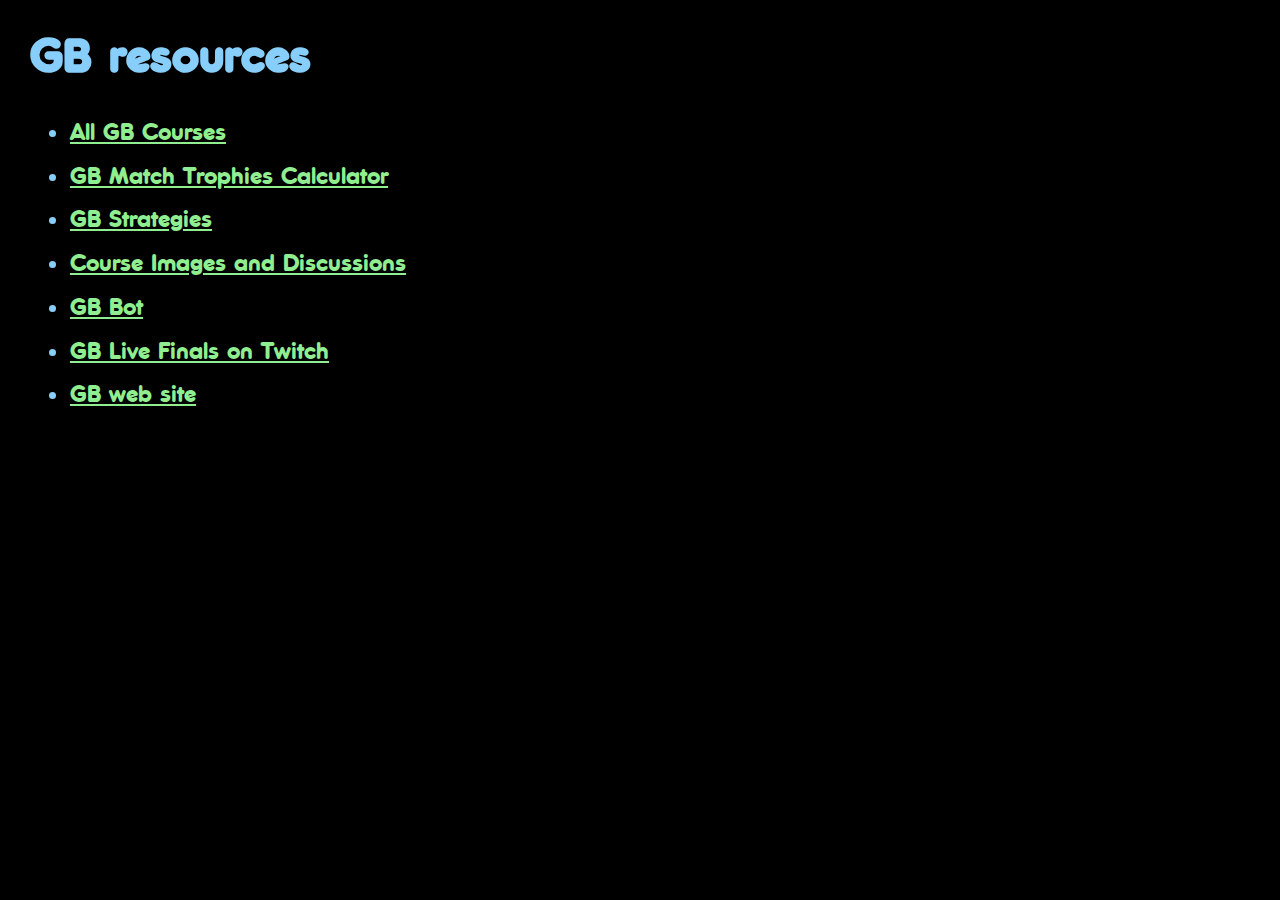
<file: index.html>
<!DOCTYPE html>
<html lang="en" dir="ltr">
<!-- Hi there, nice to meet you! -->

<head>
    <title>GB resources</title>
    <link href="index.css" rel="stylesheet" />
    <meta charset="utf-8" />
    <meta name="viewport" content="width=device-width, initial-scale=1" />
    <link rel="apple-touch-icon" sizes="180x180" href="apple-touch-icon.png">
    <link rel="icon" type="image/png" sizes="32x32" href="favicon-32x32.png">
    <link rel="icon" type="image/png" sizes="16x16" href="favicon-16x16.png">
    <link rel="manifest" href="site.webmanifest">
    <link rel="mask-icon" href="safari-pinned-tab.svg" color="#5bbad5">
    <meta name="msapplication-TileColor" content="#da532c">
    <meta name="theme-color" content="#000000">
</head>

<body>
    <h1>GB resources</h1>
    <ul>
        <li><a href="courses.html">All GB  Courses</a></li>
        <li><a href="elo.html">GB Match Trophies Calculator</a></li>
        <li><a href="https://discord.gg/UDs4myTpaq" target="discord" rel="noopener noreferrer">GB Strategies</a></li>
        <li><a href="https://discord.gg/S9Yxhc2FtP" target="discord" rel="noopener noreferrer">Course Images and Discussions</a></li>
        <li><a href="https://discord.gg/9YXWUdvJ3c" target="discord" rel="noopener noreferrer">GB Bot</a></li>
        <li><a href="https://www.twitch.tv/noodlecakegames" target="_blank" rel="noopener noreferrer">GB Live Finals on Twitch</a></li>
        <li><a href="https://www.playgolfblitz.com/" target="_blank" rel="noopener noreferrer">GB web site</a></li>
        <ul>
</body>

</html>
</file>
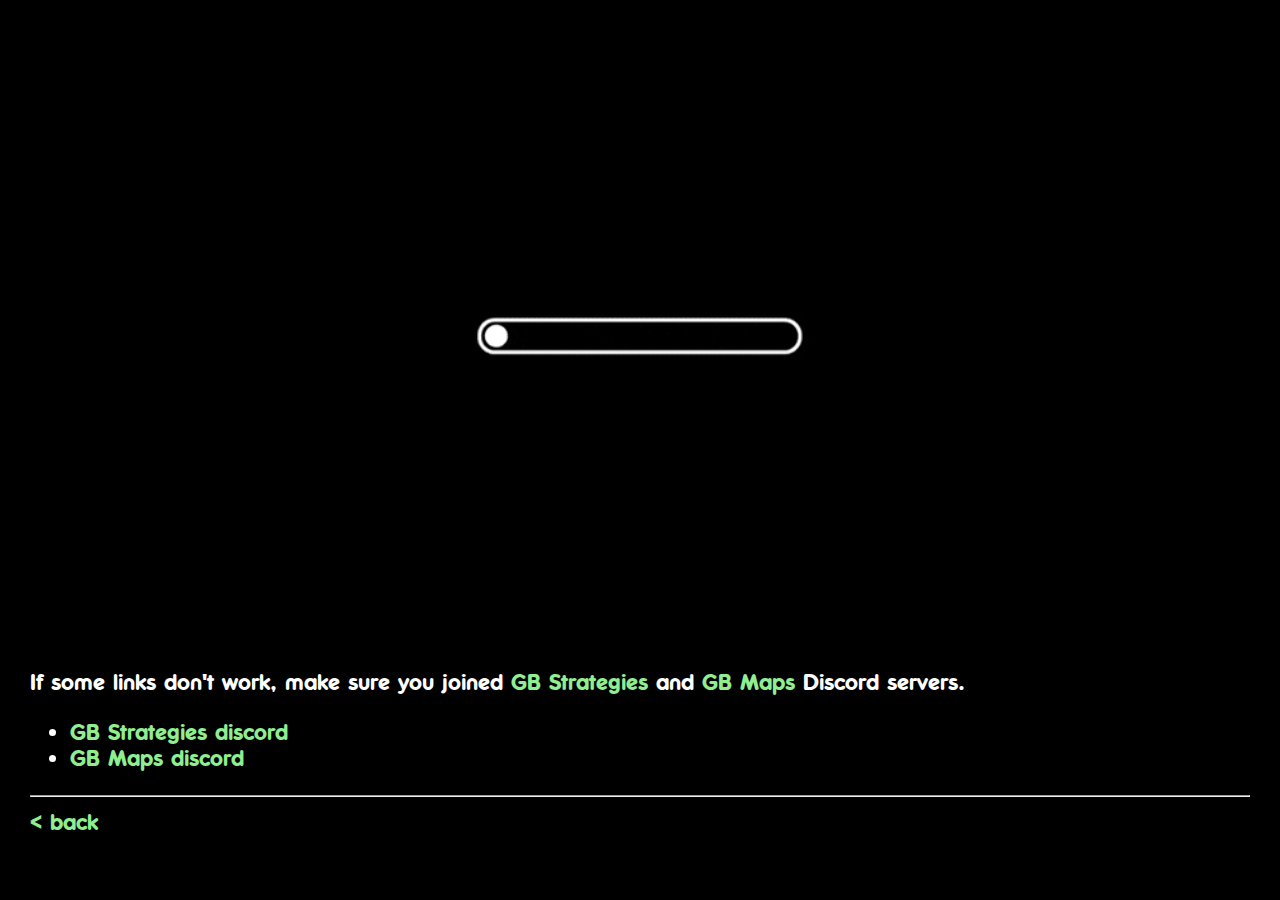
<file: course.html>
<!DOCTYPE html>
<html lang="en" dir="ltr">
<!-- Hi there, nice to meet you! -->

<head>
    <title>GB courses</title>
    <link href="https://cdn.jsdelivr.net/npm/bootstrap@5.1.3/dist/css/bootstrap.min.css" rel="stylesheet" integrity="sha384-1BmE4kWBq78iYhFldvKuhfTAU6auU8tT94WrHftjDbrCEXSU1oBoqyl2QvZ6jIW3" crossorigin="anonymous" />
    <script src="https://code.jquery.com/jquery-3.6.0.min.js" integrity="sha256-/xUj+3OJU5yExlq6GSYGSHk7tPXikynS7ogEvDej/m4=" crossorigin="anonymous"></script>
    <script src="course.js"></script>
    <link href="course.css" rel="stylesheet" />
    <meta charset="utf-8" />
    <meta name="viewport" content="width=device-width, initial-scale=1" />
    <link rel="apple-touch-icon" sizes="180x180" href="apple-touch-icon.png">
    <link rel="icon" type="image/png" sizes="32x32" href="favicon-32x32.png">
    <link rel="icon" type="image/png" sizes="16x16" href="favicon-16x16.png">
    <link rel="manifest" href="site.webmanifest">
    <link rel="mask-icon" href="safari-pinned-tab.svg" color="#5bbad5">
    <meta name="msapplication-TileColor" content="#da532c">
    <meta name="theme-color" content="#000000">
</head>

<body>
    <div id="loading"><img src="loading-black.gif" alt="loading..."></div>
    <div id="course">
        <div id="icon"></div>
        <h1 id="name"></h1>
        <div id="tour"></div>
        <div id="triviaNotes"></div>
        <div id="fourcedPowerup"></div>
        <div id="stratsUrl"></div>
        <div id="imagesUrl"></div>
        <div id="discussionsUrl"></div>
        <div id="designers"></div>
        <div id="debutSeason"></div>
        <div id="debutDate"></div>
    </div>

    <p>
        If some links don't work, make sure you joined
        <a href="https://discord.gg/UDs4myTpaq" target="_blank" rel="noopener noreferrer">GB Strategies</a> and <a href="https://discord.gg/S9Yxhc2FtP" target="_blank" rel="noopener noreferrer">GB Maps</a> Discord servers.<br/>
        <ul>
            <li><a href="https://discord.gg/UDs4myTpaq" target="_blank" rel="noopener noreferrer">GB Strategies discord</a></li>
            <li><a href="https://discord.gg/S9Yxhc2FtP" target="_blank" rel="noopener noreferrer">GB Maps discord</a></li>
        </ul>
    </p>
    <hr />
    <a href="courses.html">&lt; back</a>
</body>

</html>
</file>
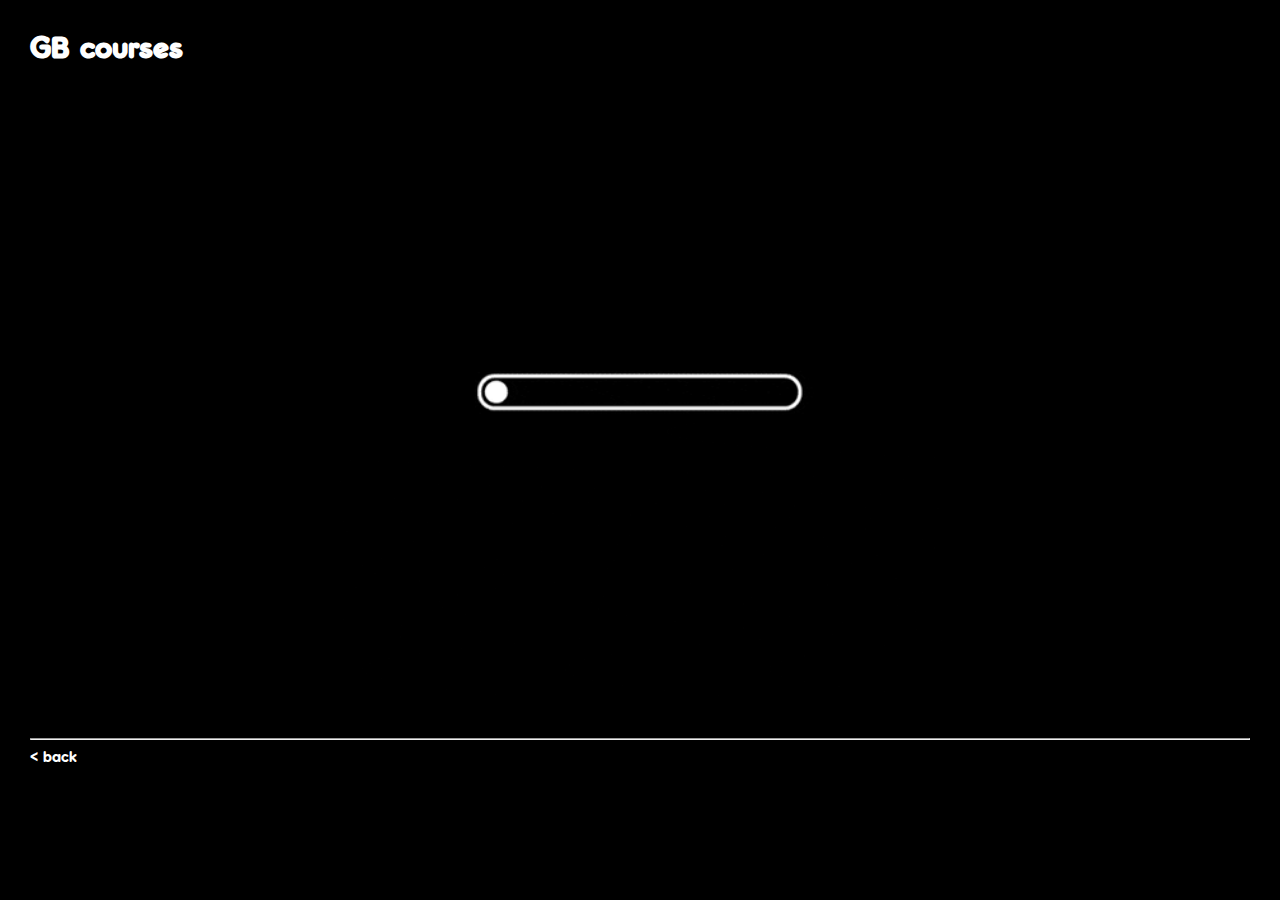
<file: courses.html>
<!DOCTYPE html>
<html lang="en" dir="ltr">
<!-- Hi there, nice to meet you! -->

<head>
    <title>GB courses</title>
    <link href="https://cdn.jsdelivr.net/npm/bootstrap@5.1.3/dist/css/bootstrap.min.css" rel="stylesheet" integrity="sha384-1BmE4kWBq78iYhFldvKuhfTAU6auU8tT94WrHftjDbrCEXSU1oBoqyl2QvZ6jIW3" crossorigin="anonymous" />
    <script src="https://code.jquery.com/jquery-3.6.0.min.js" integrity="sha256-/xUj+3OJU5yExlq6GSYGSHk7tPXikynS7ogEvDej/m4=" crossorigin="anonymous"></script>
    <script src="courses.js"></script>
    <link href="courses.css" rel="stylesheet" />
    <meta charset="utf-8" />
    <meta name="viewport" content="width=device-width, initial-scale=1" />
    <link rel="apple-touch-icon" sizes="180x180" href="apple-touch-icon.png">
    <link rel="icon" type="image/png" sizes="32x32" href="favicon-32x32.png">
    <link rel="icon" type="image/png" sizes="16x16" href="favicon-16x16.png">
    <link rel="manifest" href="site.webmanifest">
    <link rel="mask-icon" href="safari-pinned-tab.svg" color="#5bbad5">
    <meta name="msapplication-TileColor" content="#da532c">
    <meta name="theme-color" content="#000000">
</head>

<body>
    <div>
        <h1>GB courses <span id="courseCount"></span></h1>
        <div id="buttons">
            <button class="btn btn-outline-primary btn-sm" id="byTour" type="button">&nbsp;by tour&nbsp;</button>
            <button class="btn btn-outline-success btn-sm" id="byName" type="button">&nbsp;by name&nbsp;</button>
        </div>
    </div>
    <div id="loading"><img src="loading-black.gif" alt="loading..."></div>
    <div id="courses"></div>
    <hr />
    <a href="index.html">&lt; back</a>
</body>

</html>
</file>
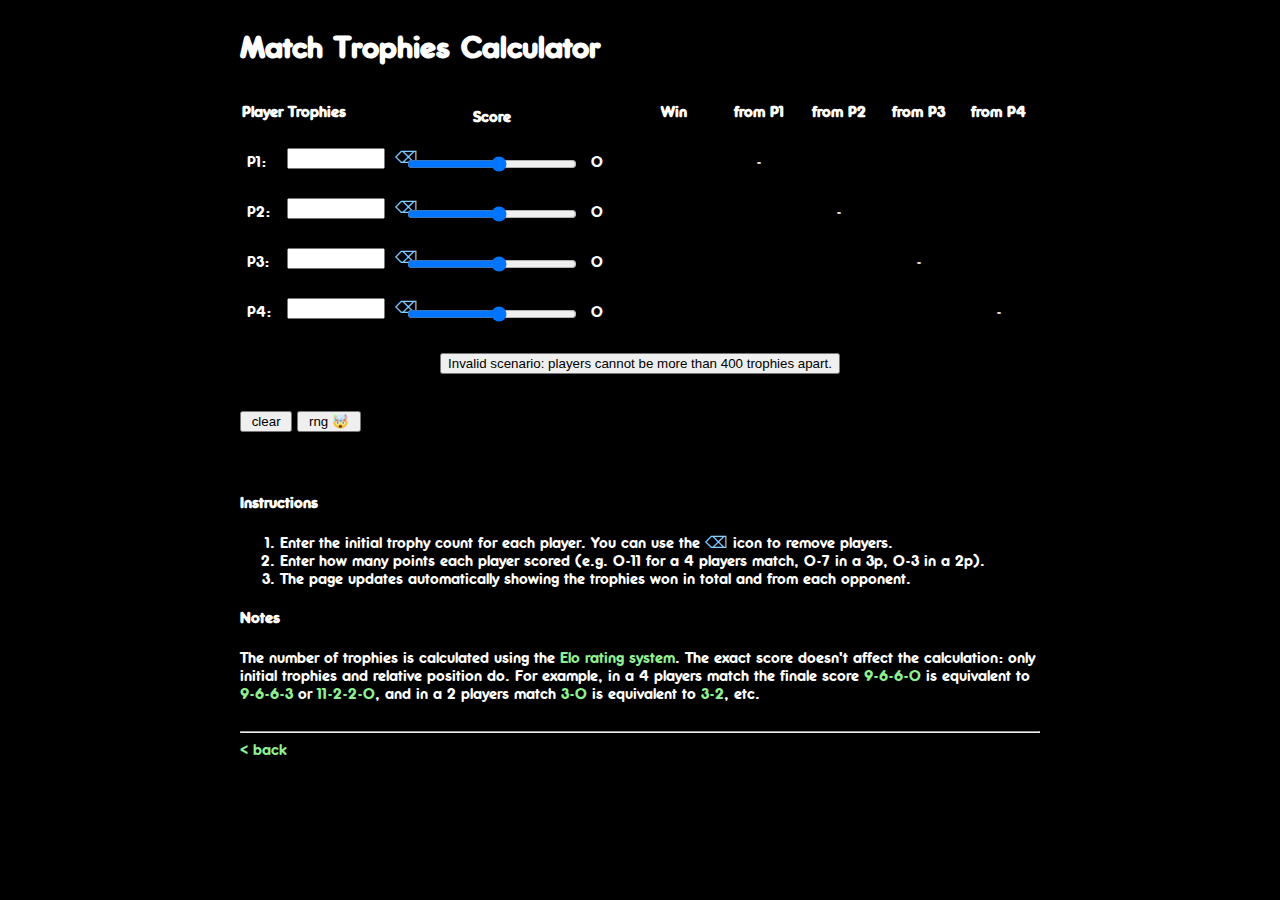
<file: elo.html>
<!DOCTYPE html>
<html lang="en" dir="ltr">
<!-- Hi there, nice to meet you! -->

<head>
    <title>Match Trophies Calculator</title>
    <link href="https://cdn.jsdelivr.net/npm/bootstrap@5.1.3/dist/css/bootstrap.min.css" rel="stylesheet" integrity="sha384-1BmE4kWBq78iYhFldvKuhfTAU6auU8tT94WrHftjDbrCEXSU1oBoqyl2QvZ6jIW3" crossorigin="anonymous" />
    <script src="https://code.jquery.com/jquery-3.6.0.slim.min.js" integrity="sha256-u7e5khyithlIdTpu22PHhENmPcRdFiHRjhAuHcs05RI=" crossorigin="anonymous"></script>
    <script src="elo.js"></script>
    <link href="elo.css" rel="stylesheet" />
    <meta charset="utf-8" />
    <meta name="viewport" content="width=device-width, initial-scale=1" />
    <link rel="apple-touch-icon" sizes="180x180" href="apple-touch-icon.png">
    <link rel="icon" type="image/png" sizes="32x32" href="favicon-32x32.png">
    <link rel="icon" type="image/png" sizes="16x16" href="favicon-16x16.png">
    <link rel="manifest" href="site.webmanifest">
    <link rel="mask-icon" href="safari-pinned-tab.svg" color="#5bbad5">
    <meta name="msapplication-TileColor" content="#da532c">
    <meta name="theme-color" content="#000000">
</head>

<body>
    <div id="content">
        <h1>Match Trophies Calculator</h1>
        <table class="table table-dark ctable">
            <thead>
                <tr>
                    <th class="colInitial">Player Trophies</th>
                    <th class="colScore">Score</th>
                    <th class="colScore2"></th>
                    <th class="colWin">Win</th>
                    <th class="colWinP">from P1</th>
                    <th class="colWinP">from P2</th>
                    <th class="colWinP">from P3</th>
                    <th class="colWinP">from P4</th>
                </tr>
            </thead>
            <tbody>
                <tr>
                    <td class="colInitial">
                        <span class="px">P1:</span> <input class="trophyInput" id="p1trophies" type="number" min="0" max="9999" /> &nbsp;<a id="p1remove" class="remove" href="javascript:"><span class="icon">⌫</span></a>
                    </td>
                    <td class="colScore"><input id="p1score" class="scoreInput" type="range" min="0" , max="11" /></td>
                    <td class="colScore2"><span id="p1scorelabel">0</span></td>
                    <td class="colWin"><span id="p1winloss" /></td>
                    <td class="colWinP">-</td>
                    <td class="colWinP"><span id="p1fromp2" /></td>
                    <td class="colWinP"><span id="p1fromp3" /></td>
                    <td class="colWinP"><span id="p1fromp4" /></td>
                </tr>
                <tr>
                    <td class="colInitial">
                        <span class="px">P2:</span> <input class="trophyInput" id="p2trophies" type="number" min="0" max="9999" /> &nbsp;<a id="p2remove" class="remove" href="javascript:"><span class="icon">⌫</span></a>
                    </td>
                    <td class="colScore"><input id="p2score" class="scoreInput" type="range" min="0" max="11" /></td>
                    <td class="colScore2"><span id="p2scorelabel">0</span></td>
                    <td class="colWin"><span id="p2winloss" /></td>
                    <td class="colWinP"><span id="p2fromp1" /></td>
                    <td class="colWinP">-</td>
                    <td class="colWinP"><span id="p2fromp3" /></td>
                    <td class="colWinP"><span id="p2fromp4" /></td>
                </tr>
                <tr>
                    <td class="colInitial">
                        <span class="px">P3:</span> <input class="trophyInput" id="p3trophies" type="number" min="0" max="9999" /> &nbsp;<a id="p3remove" class="remove" href="javascript:"><span class="icon">⌫</span></a>
                    </td>
                    <td class="colScore"><input id="p3score" class="scoreInput" type="range" min="0" max="11" /></td>
                    <td class="colScore2"><span id="p3scorelabel">0</span></td>
                    <td class="colWin"><span id="p3winloss" /></td>
                    <td class="colWinP"><span id="p3fromp1" /></td>
                    <td class="colWinP"><span id="p3fromp2" /></td>
                    <td class="colWinP">-</td>
                    <td class="colWinP"><span id="p3fromp4" /></td>
                </tr>
                <tr>
                    <td class="colInitial">
                        <span class="px">P4:</span> <input class="trophyInput" id="p4trophies" type="number" min="0" max="9999" /> &nbsp;<a id="p4remove" class="remove" href="javascript:"><span class="icon">⌫</span></a>
                    </td>
                    <td class="colScore"><input id="p4score" class="scoreInput" type="range" min="0" max="11" /></td>
                    <td class="colScore2"><span id="p4scorelabel">0</span></td>
                    <td class="colWin"><span id="p4winloss" /></td>
                    <td class="colWinP"><span id="p4fromp1" /></td>
                    <td class="colWinP"><span id="p4fromp2" /></td>
                    <td class="colWinP"><span id="p4fromp3" /></td>
                    <td class="colWinP">-</td>
                </tr>
                <tr id="invalid">
                    <td colspan="8">
                        <button class="btn btn-warning" type="button">Invalid scenario: players cannot be more than 400 trophies apart.</button>
                    </td>
                </tr>
            </tbody>
        </table>

        <div id="buttons">
            <button class="btn btn-outline-primary btn-sm" id="reset" type="button">&nbsp;clear&nbsp;</button>
            <button class="btn btn-outline-success btn-sm" id="randomize" type="button">&nbsp;rng 🤯&nbsp;</button>
        </div>

        <div id="footer">
            <h4>Instructions</h4>
            <ol>
                <li>Enter the initial trophy count for each player. You can use the <span class="icon">⌫</span> icon to remove players.</li>
                <li>Enter how many points each player scored (e.g. 0-11 for a 4 players match, 0-7 in a 3p, 0-3 in a 2p).</li>
                <li>The page updates automatically showing the trophies won in total and from each opponent.</li>
            </ol>

            <h4>Notes</h4>
            The number of trophies is calculated using the
            <a target="elo" href="https://en.wikipedia.org/wiki/Elo_rating_system">Elo rating system</a>. The exact score doesn't affect the calculation: only initial trophies and relative position do. For example, in a 4 players match the finale score
            <a href="elo.html#s=2000,9,2000,6,1900,6,1900,0">9-6-6-0</a> is equivalent to <a href="elo.html#s=2000,9,2000,6,1900,6,1900,3">9-6-6-3</a> or <a href="elo.html#s=2000,11,2000,2,1900,2,1900,0">11-2-2-0</a>, and in a 2 players match <a href="elo.html#s=2000,3,1700,0">3-0</a>            is equivalent to <a href="elo.html#s=2000,3,1700,2">3-2</a>, etc.
        </div>
        <hr />
        <a href="index.html">&lt; back</a>
    </div>
</body>

</html>
</file>
<file: index.css>
@font-face {
    font-family: 'pt_schoolhousenormal';
    src: url('ptschoolhouse-webfont.woff2') format('woff2'), url('ptschoolhouse-webfont.woff') format('woff');
    font-weight: normal;
    font-style: normal;
}

BODY {
    margin: 30px;
    font-family: 'pt_schoolhousenormal';
    font-size: 25px;
    line-height: 175%;
    color: lightskyblue;
    background-color: black;
}

A {
    color: lightgreen;
}
</file>
<file: course.css>
@font-face {
    font-family: 'pt_schoolhousenormal';
    src: url('ptschoolhouse-webfont.woff2') format('woff2'), url('ptschoolhouse-webfont.woff') format('woff');
    font-weight: normal;
    font-style: normal;
}

BODY {
    margin: 30px;
    font-family: 'pt_schoolhousenormal';
    background-color: black;
    color: white;
    font-size: 150%;
}

A {
    text-decoration: none;
    color: lightgreen;
}

#loading {
    width: 100%;
    text-align: center;
}

#loading IMG {
    width: 50%;
}

#course {
    margin: 40px 0;
    width: 100%;
    min-width: 800px;
    overflow: hidden;
}

#icon {
    float: left;
    margin-right: 40px;
}

#icon IMG {
    height: 450px;
}

#name {
    padding-top: 40px;
}

#tour {
    padding-bottom: 30px;
}

#triviaNotes {
    padding-bottom: 30px;
}
</file>
<file: courses.css>
@font-face {
    font-family: 'pt_schoolhousenormal';
    src: url('ptschoolhouse-webfont.woff2') format('woff2'), url('ptschoolhouse-webfont.woff') format('woff');
    font-weight: normal;
    font-style: normal;
}

BODY {
    margin: 30px;
    font-family: 'pt_schoolhousenormal';
    background-color: black;
    color: white;
}

A {
    text-decoration: none;
    color: white;
}

#buttons {
    display: none;
    position: absolute;
    right: 30px;
    top: 30px;
}

#courses {
    padding-top: 30px;
    display: grid;
    grid-gap: 10px;
    grid-template-columns: repeat(auto-fit, minmax(150px, 1fr));
}

#courseCount {
    font-size: 70%;
}

#loading {
    width: 100%;
    text-align: center;
}

#loading IMG {
    width: 50%;
}

.course {
    border-radius: 5px;
    padding: 4px;
    font-size: 110%;
    text-align: center;
    position: relative;
}

.courseIcon {
    text-align: center;
}

.courseImg {
    position: relative;
    top: 0;
    left: 0;
    width: 100%;
    z-index: 1;
}

.courseBanner {
    position: absolute;
    top: 0;
    margin: 0 auto;
    left: 10%;
    margin-left: auto;
    margin-right: auto;
    width: 80%;
    z-index: 20;
}

.courseTour {
    position: absolute;
    top: 3%;
    width: 100%;
    margin: -4px 0 0 -4px;
    color: black;
    font-size: 95%;
    z-index: 30;
}

.courseBg {
    position: absolute;
    display: none;
}

.courseName {
    padding-top: 10px;
    min-height: 50px;
    vertical-align: bottom;
}
</file>
<file: elo.css>
@font-face {
    font-family: 'pt_schoolhousenormal';
    src: url('ptschoolhouse-webfont.woff2') format('woff2'), url('ptschoolhouse-webfont.woff') format('woff');
    font-weight: normal;
    font-style: normal;
}

BODY {
    margin: 30px;
    font-family: 'pt_schoolhousenormal';
    background-color: black;
    color: white;
}

A {
    text-decoration: none;
    color: lightgreen;
}

TH,
TD {
    text-align: center;
    vertical-align: bottom;
    background-color: black !important;
}

TD.colWinP {
    color: #DDD;
}

.remove {
    text-decoration: none;
}

.icon {
    color: lightskyblue;
}

.table> :not(caption)>*>* {
    padding: 15px 0;
}

.ctable {
    width: auto !important;
    background-color: black !important;
}

.colInitial {
    text-align: left;
    white-space: nowrap;
}

.colInitial INPUT {
    text-align: center;
}

.px {
    display: block;
    float: left;
    padding: 5px;
    width: 35px;
}

TD.colInitial {
    padding: 8px 0 10px 0px !important;
}

.colInitial INPUT {
    width: 90px;
}

.colScore {
    padding: 8px 10px 10px 30px !important;
}

.colScore2 {
    width: 40px;
    text-align: left;
}

.scoreInput {
    width: 170px;
}

.colWin {
    min-width: 75px;
    width: 90px;
}

.colWinP {
    min-width: 65px;
    width: 80px;
}

#content {
    max-width: 800px;
    margin: 0 auto;
}

#buttons {
    padding: 20px 0;
}

#footer {
    padding: 20px 0;
    max-width: 800px;
}
</file>
